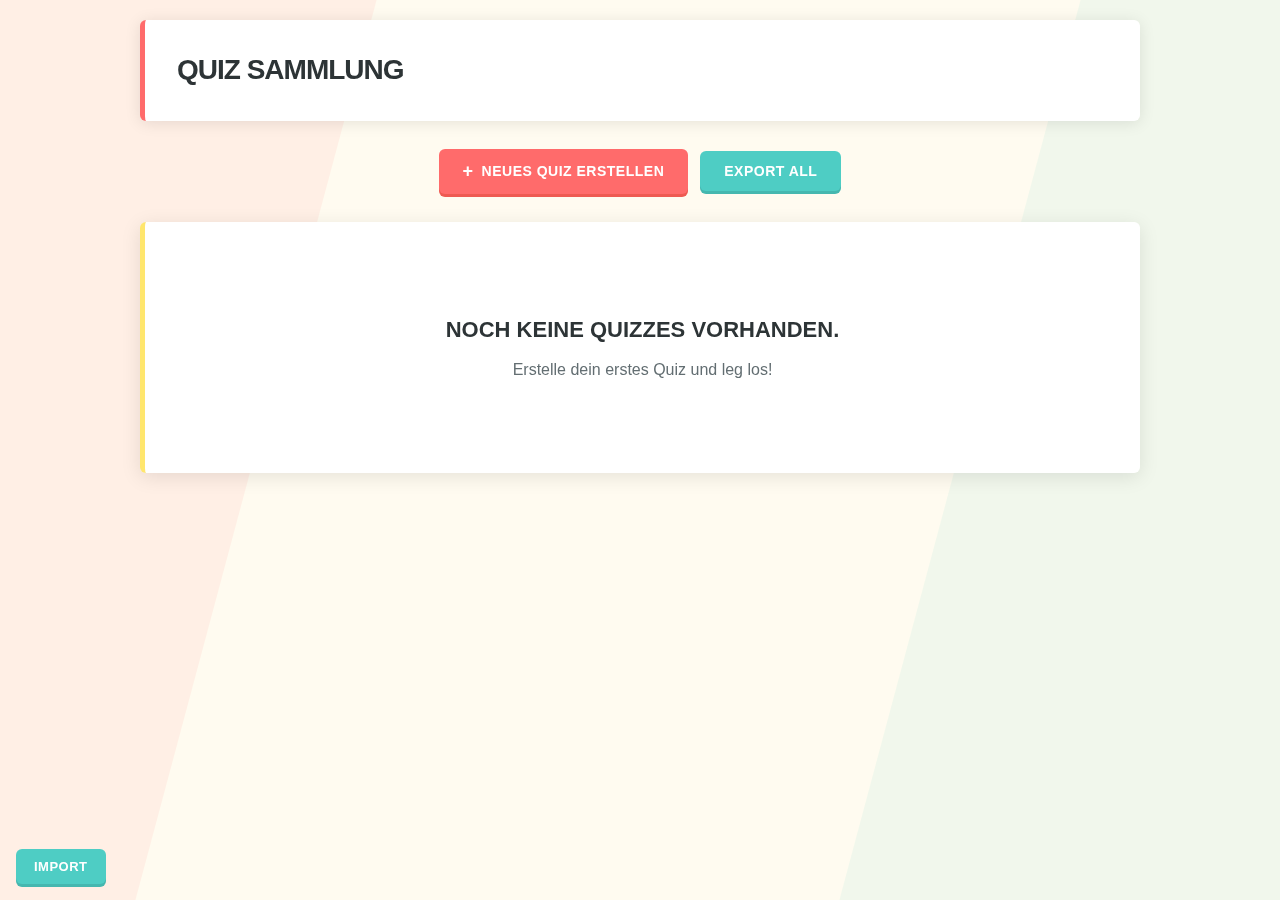
<file: index.html>
<!DOCTYPE html>
<html lang="de">

<head>
    <meta charset="UTF-8">
    <meta name="viewport" content="width=device-width, initial-scale=1.0">
    <title>Quiz App - Übersicht</title>
    <link rel="stylesheet" href="css/styles.css">
</head>

<body>
    <div class="container">
        <header>
            <h1>Quiz Sammlung</h1>
        </header>

        <main>
            <div class="actions">
                <button id="createNewQuiz" class="btn btn-primary">
                    <span class="btn-icon">+</span>
                    Neues Quiz erstellen
                </button>
                <button id="exportAllBtn" class="btn btn-secondary" title="Alle Quizzes exportieren">
                    Export All
                </button>
            </div>

            <div id="quizList" class="quiz-list">
                <!-- Quizzes werden hier dynamisch eingefügt -->
            </div>

            <div id="emptyState" class="empty-state" style="display: none;">
                <p>Noch keine Quizzes vorhanden.</p>
                <p>Erstelle dein erstes Quiz und leg los!</p>
            </div>
        </main>
    </div>

    <!-- Import panel (collapsible) -->
    <div id="importPanel" class="import-panel" aria-hidden="true">
        <button id="importPanelToggle" class="import-toggle" aria-expanded="false">Import</button>
        <div class="import-body">
            <label for="importTextarea">Export-String einfügen</label>
            <textarea id="importTextarea" rows="6" placeholder="Füge hier den Export-String ein..."></textarea>
            <div class="import-row">
                <button id="importConfirmBtn" class="btn btn-primary btn-small">Quiz hinzufügen</button>
            </div>
            <small>Unterstützt Base64(JSON) oder reines JSON (Array oder einzelnes Quiz).</small>
        </div>
    </div>

    <script src="js/storage.js"></script>
    <script src="js/index.js"></script>
</body>

</html>
</file>
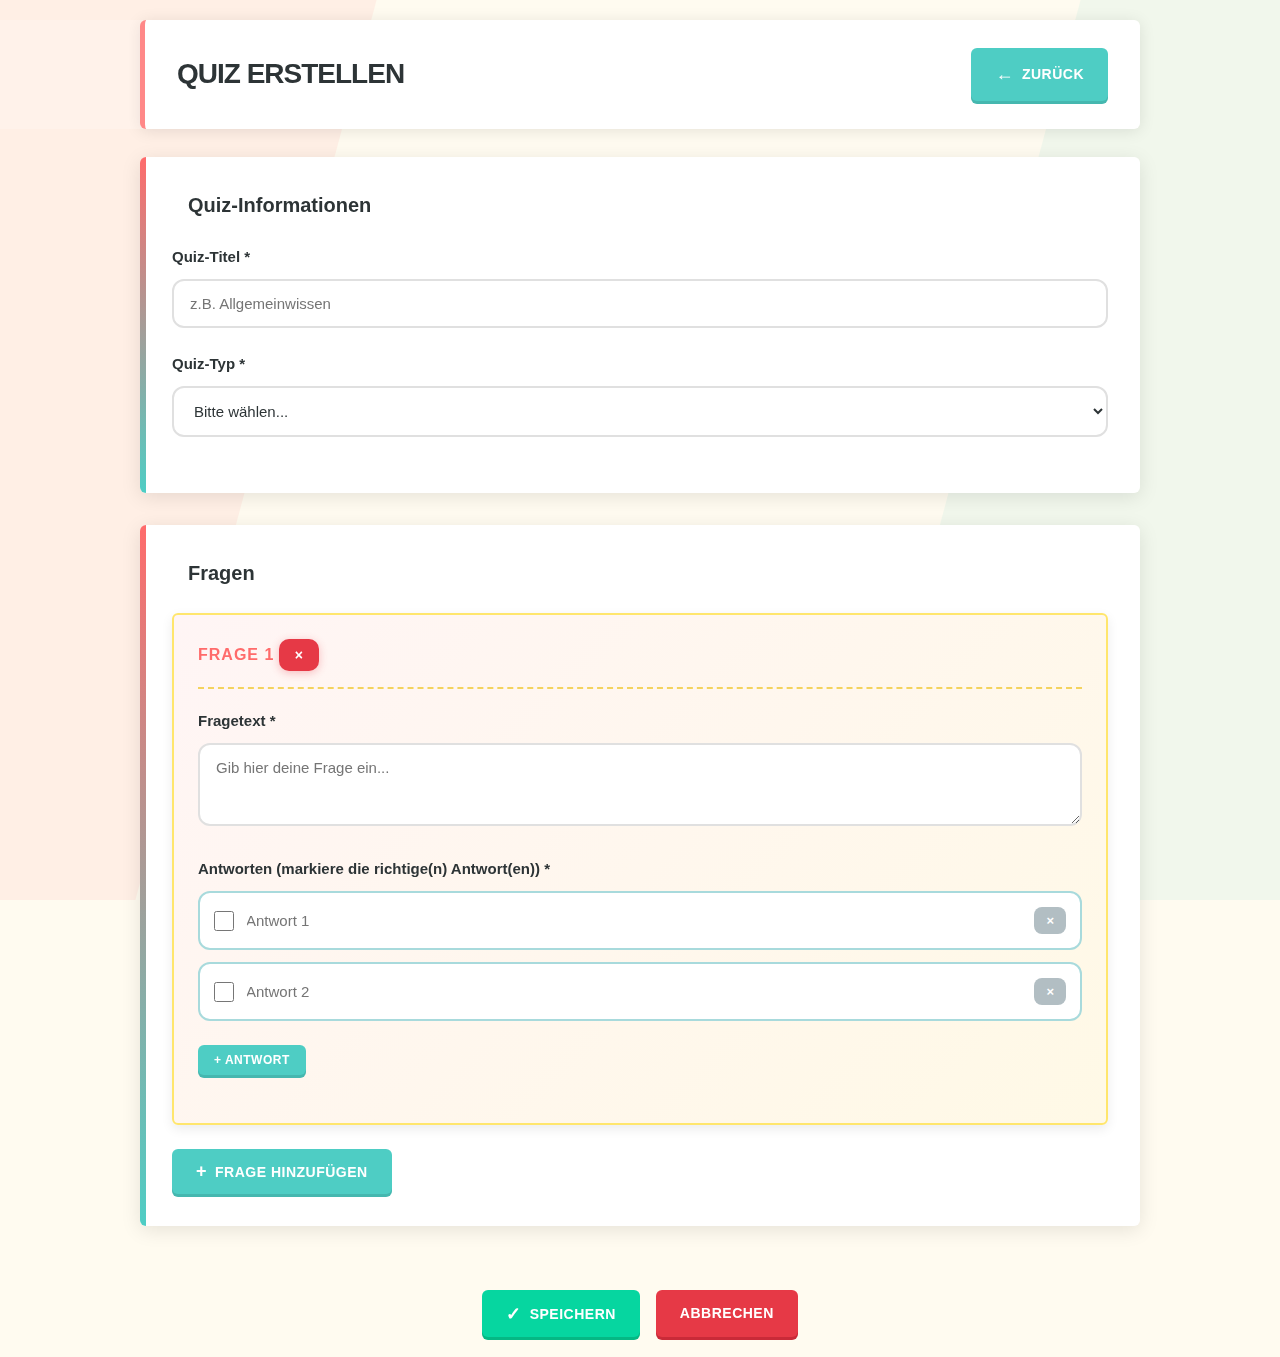
<file: pages/create.html>
<!DOCTYPE html>
<html lang="de">
<head>    <meta charset="UTF-8">
    <meta name="viewport" content="width=device-width, initial-scale=1.0">
    <title>Quiz erstellen/bearbeiten</title>
    <link rel="stylesheet" href="../css/styles.css">
</head>
<body>    <div class="container">
        <header>
            <h1 id="pageTitle">Quiz erstellen</h1>
            <a href="../index.html" class="btn btn-secondary">
                <span class="btn-icon">←</span>
                Zurück
            </a>
        </header>

        <main>
            <form id="quizForm">
                <!-- Quiz-Grunddaten -->
                <div class="form-section">
                    <h2>Quiz-Informationen</h2>
                    
                    <div class="form-group">
                        <label for="quizTitle">Quiz-Titel *</label>
                        <input type="text" id="quizTitle" required placeholder="z.B. Allgemeinwissen">
                    </div>

                    <div class="form-group">
                        <label for="quizType">Quiz-Typ *</label>
                        <select id="quizType" required>
                            <option value="">Bitte wählen...</option>
                            <option value="single-choice">Single-Choice (eine richtige Antwort)</option>
                            <option value="single-choice-time">Single-Choice (Zeit-Challenge)</option>
                            <option value="multiple-choice">Multiple-Choice (mehrere richtige Antworten)</option>
                            <option value="true-false">Wahr / Falsch</option>
                            <option value="true-false-time">Wahr / Falsch (Zeit-Challenge)</option>
                        </select>
                    </div>

                    <div id="timeChallengeOptions" class="time-challenge-options" style="display: none;">
                        <div class="form-group">
                            <label for="initialTime">Startzeit (Sekunden) *</label>
                            <input type="number" id="initialTime" min="1" max="600" value="60" placeholder="z.B. 60">
                        </div>

                        <div class="form-group">
                            <label for="timeBonus">Zeit-Bonus pro richtiger Antwort (Sekunden) *</label>
                            <input type="number" id="timeBonus" min="1" max="60" value="5" placeholder="z.B. 5">
                        </div>

                        <div class="form-group">
                            <label for="timePenalty">Zeit-Strafe bei falscher Antwort (Sekunden) *</label>
                            <input type="number" id="timePenalty" min="0" max="60" value="3" placeholder="z.B. 3">
                        </div>
                    </div>
                </div>

                <!-- Fragen -->
                <div class="form-section">
                    <h2>Fragen</h2>
                    <div id="questionsContainer">
                        <!-- Fragen werden hier dynamisch eingefügt -->                </div>
                    <button type="button" id="addQuestionBtn" class="btn btn-secondary">
                        <span class="btn-icon">+</span>
                        Frage hinzufügen
                    </button>
                </div>                <!-- Aktionen -->
                <div class="form-actions">
                    <button type="submit" class="btn btn-success">
                        <span class="btn-icon">✓</span>
                        Speichern
                    </button>
                    <a href="../index.html" class="btn btn-danger">Abbrechen</a>
                </div>
            </form>
        </main>
    </div>

    <script src="../js/storage.js"></script>
    <script src="../js/create.js"></script>
</body>
</html>
</file>
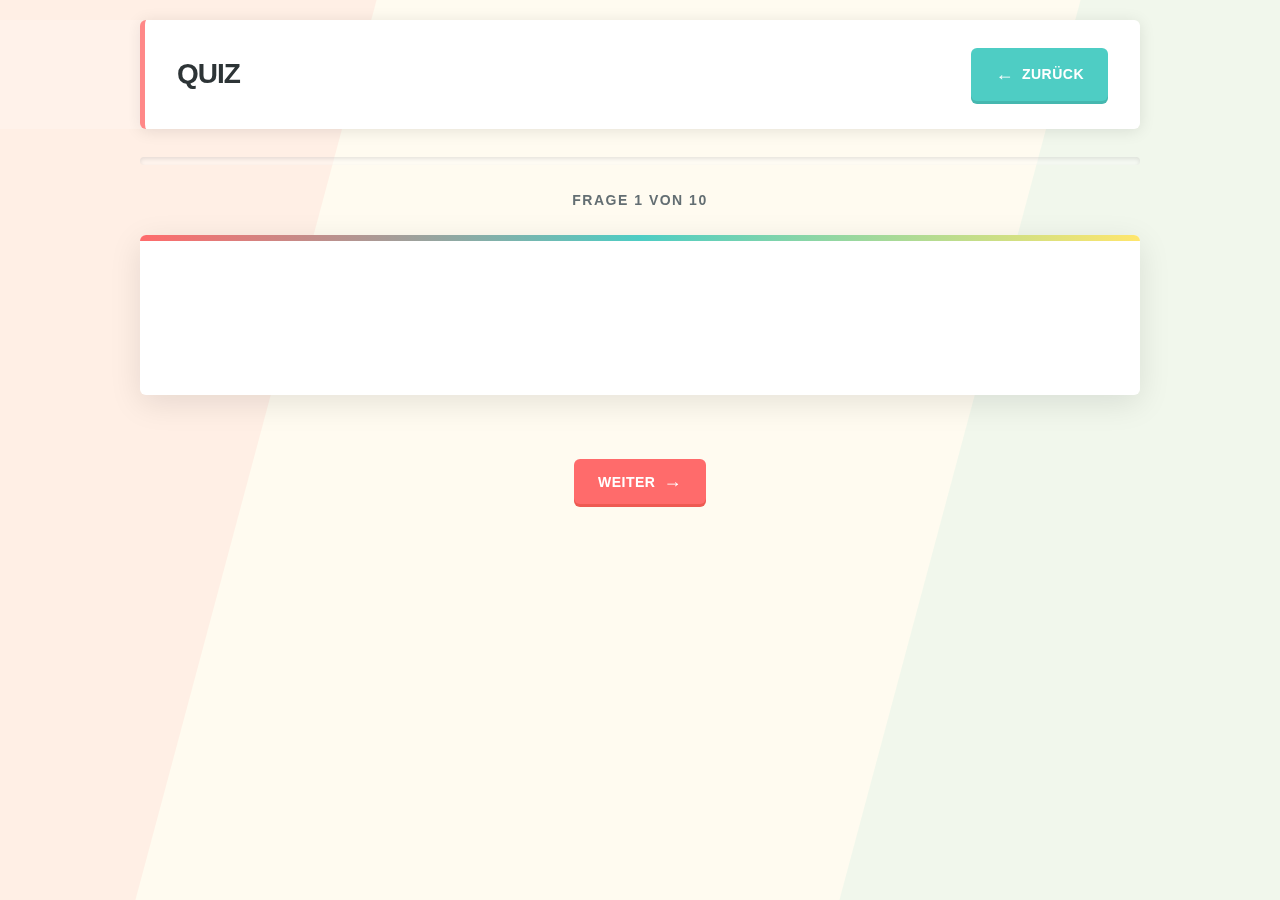
<file: pages/play.html>
<!DOCTYPE html>
<html lang="de">
<head>    <meta charset="UTF-8">
    <meta name="viewport" content="width=device-width, initial-scale=1.0">
    <title>Quiz spielen</title>
    <link rel="stylesheet" href="../css/styles.css">
</head>
<body>    <div class="container">
        <header>
            <h1 id="quizTitle">Quiz</h1>
            <a href="../index.html" class="btn btn-secondary">
                <span class="btn-icon">←</span>
                Zurück
            </a>
        </header>

        <main>
            <!-- Quiz-Spiel -->
            <div id="quizGame" class="quiz-game">
                <!-- Timer (nur bei Zeit-Challenge sichtbar) -->
                <div id="timerDisplay" class="timer-display" style="display: none;">
                    <div class="timer-icon">⏱️</div>
                    <div class="timer-text">
                        <span id="timeRemaining">60</span>
                        <span class="timer-label">Sekunden</span>
                    </div>
                </div>

                <div class="progress-bar">
                    <div id="progressFill" class="progress-fill"></div>
                </div>
                
                <div class="question-info">
                    <span id="questionCounter">Frage 1 von 10</span>
                </div>

                <div id="questionContainer" class="question-container">
                    <!-- Frage wird hier angezeigt -->
                </div>

                <div id="answersContainer" class="answers-container">
                    <!-- Antworten werden hier angezeigt -->
                </div>                <div class="navigation-buttons">
                    <button id="nextBtn" class="btn btn-primary">
                        Weiter
                        <span class="btn-icon">→</span>
                    </button>
                </div>
            </div>

            <!-- Ergebnis -->
            <div id="resultScreen" class="result-screen" style="display: none;">
                <h2>Quiz abgeschlossen</h2>
                <div class="result-content">
                    <div class="result-score">
                        <span id="scoreDisplay" class="score-big">0/0</span>
                        <p>richtige Antworten</p>
                    </div>
                    <div class="result-percentage">
                        <span id="percentageDisplay">0%</span>
                    </div>                    <div id="resultMessage" class="result-message"></div>                </div>
                <div class="result-actions">
                    <button id="restartBtn" class="btn btn-primary">
                        <span class="btn-icon">↻</span>
                        Wiederholen
                    </button>
                    <a href="../index.html" class="btn btn-secondary">Zur Übersicht</a>
                </div>
            </div>
        </main>
    </div>

    <script src="../js/storage.js"></script>
    <script src="../js/play.js"></script>
</body>
</html>
</file>
<file: css/styles.css>
/* ===== Reset & Base ===== */
* {
    margin: 0;
    padding: 0;
    box-sizing: border-box;
}

:root {
    --primary: #FF6B6B;
    --primary-dark: #EE5A52;
    --primary-light: #FF8787;
    --secondary: #4ECDC4;
    --secondary-dark: #45B7AF;
    --accent: #FFE66D;
    --accent-dark: #F4D35E;
    --purple: #A8DADC;
    --danger: #E63946;
    --success: #06D6A0;
    --text-dark: #2D3436;
    --text-medium: #636E72;
    --text-light: #B2BEC3;
    --bg-gradient-start: #F8B195;
    --bg-gradient-end: #F67280;
    --card-bg: #FFFFFF;
    --card-shadow: rgba(0, 0, 0, 0.1);
    --radius: 6px;
    --transition: all 0.2s ease;
}

body {
    font-family: 'Segoe UI', -apple-system, BlinkMacSystemFont, Roboto, sans-serif;
    background: #FFFBF0;
    color: var(--text-dark);
    line-height: 1.6;
    min-height: 100vh;
    padding: 20px;
    position: relative;
}

body::before {
    content: '';
    position: fixed;
    top: 0;
    left: -10%;
    width: 30%;
    height: 100%;
    background: rgba(255,107,107,0.08);
    transform: skewX(-15deg);
    pointer-events: none;
    z-index: -1;
}

body::after {
    content: '';
    position: fixed;
    top: 0;
    right: -10%;
    width: 35%;
    height: 100%;
    background: rgba(78,205,196,0.08);
    transform: skewX(-15deg);
    pointer-events: none;
    z-index: -1;
}

.container {
    max-width: 1000px;
    margin: 0 auto;
    background: transparent;
}

/* ===== Header ===== */
header {
    background: var(--card-bg);
    border-radius: var(--radius);
    padding: 28px 32px;
    margin-bottom: 28px;
    box-shadow: 0 2px 16px var(--card-shadow);
    position: relative;
    border-left: 5px solid var(--primary);
    display: flex;
    justify-content: space-between;
    align-items: center;
}

header h1 {
    font-size: 28px;
    font-weight: 800;
    color: var(--text-dark);
    margin: 0;
    letter-spacing: -1px;
    text-transform: uppercase;
}

header .btn {
    position: static;
}

/* ===== Main Content ===== */
main {
    padding: 0;
}

/* ===== Buttons ===== */
.btn {
    display: inline-flex;
    align-items: center;
    justify-content: center;
    gap: 8px;
    padding: 12px 24px;
    border: none;
    border-radius: var(--radius);
    font-size: 14px;
    font-weight: 700;
    cursor: pointer;
    text-decoration: none;
    transition: var(--transition);
    font-family: inherit;
    white-space: nowrap;
    text-transform: uppercase;
    letter-spacing: 0.5px;
    position: relative;
    overflow: hidden;
}

.btn::before {
    content: '';
    position: absolute;
    top: 0;
    left: -100%;
    width: 100%;
    height: 100%;
    background: rgba(255, 255, 255, 0.2);
    transition: left 0.3s ease;
}

.btn:hover::before {
    left: 100%;
}

.btn:active {
    transform: scale(0.97);
}

.btn-icon {
    font-size: 18px;
    font-weight: bold;
}

.btn-primary {
    background: var(--primary);
    color: white;
    box-shadow: 0 3px 0 var(--primary-dark);
}

.btn-primary:hover {
    background: var(--primary-light);
    transform: translateY(-2px);
    box-shadow: 0 5px 0 var(--primary-dark);
}

.btn-primary:active {
    transform: translateY(1px);
    box-shadow: 0 2px 0 var(--primary-dark);
}

.btn-secondary {
    background: var(--secondary);
    color: white;
    box-shadow: 0 3px 0 var(--secondary-dark);
}

.btn-secondary:hover {
    background: var(--secondary-dark);
    transform: translateY(-2px);
    box-shadow: 0 5px 0 #3A9991;
}

.btn-secondary:active {
    transform: translateY(1px);
    box-shadow: 0 2px 0 var(--secondary-dark);
}

.btn-danger {
    background: var(--danger);
    color: white;
    box-shadow: 0 3px 0 #C92A38;
}

.btn-danger:hover {
    background: #FF4757;
    transform: translateY(-2px);
    box-shadow: 0 5px 0 #C92A38;
}

.btn-danger:active {
    transform: translateY(1px);
    box-shadow: 0 2px 0 #C92A38;
}

.btn-success {
    background: var(--success);
    color: white;
    box-shadow: 0 3px 0 #05B884;
}

.btn-success:hover {
    background: #07F5B0;
    transform: translateY(-2px);
    box-shadow: 0 5px 0 #05B884;
}

.btn-success:active {
    transform: translateY(1px);
    box-shadow: 0 2px 0 #05B884;
}

.btn-small {
    padding: 8px 16px;
    font-size: 12px;
}

/* ===== Quiz Liste (index.html) ===== */
.actions {
    margin-bottom: 28px;
    text-align: center;
    display: flex;
    justify-content: center;
    gap: 12px;
    flex-wrap: wrap;
    align-items: center;
}

.sort-controls {
    display: flex;
    align-items: center;
    gap: 10px;
    margin-left: auto;
    background: var(--card-bg);
    padding: 8px 16px;
    border-radius: var(--radius);
    box-shadow: 0 2px 8px var(--card-shadow);
}

.sort-controls label {
    font-size: 12px;
    color: var(--text-medium);
    font-weight: 700;
    text-transform: uppercase;
    letter-spacing: 0.5px;
}

.sort-select {
    padding: 8px 12px;
    border: 2px solid var(--text-light);
    border-radius: var(--radius);
    font-size: 14px;
    font-weight: 600;
    background: white;
    color: var(--text-dark);
    cursor: pointer;
    transition: var(--transition);
    outline: none;
}

.sort-select:hover {
    border-color: var(--primary);
    transform: translateY(-1px);
}

.sort-select:focus {
    border-color: var(--primary);
    box-shadow: 0 0 0 3px rgba(255, 107, 107, 0.1);
}

.quiz-list {
    display: grid;
    gap: 18px;
}

.quiz-card {
    background: var(--card-bg);
    border-radius: var(--radius);
    padding: 24px;
    transition: var(--transition);
    position: relative;
    box-shadow: 0 2px 12px var(--card-shadow);
    border-left: 5px solid var(--secondary);
}

.quiz-card:hover {
    transform: translateX(8px);
    box-shadow: 0 4px 20px rgba(0, 0, 0, 0.15);
    border-left-color: var(--primary);
}

/* Quiz-Typ spezifische Styles */
.quiz-card-single-choice {
    border-left-color: #4ECDC4; /* Türkis */
    background: linear-gradient(135deg, #ffffff 0%, #F0F8F8 100%);
}

.quiz-card-single-choice:hover {
    border-left-color: #45B7AF;
}

.quiz-card-multiple-choice {
    border-left-color: #A8DADC; /* Hellblau */
    background: linear-gradient(135deg, #ffffff 0%, #F5F9FA 100%);
}

.quiz-card-multiple-choice:hover {
    border-left-color: #8BC9CC;
}

.quiz-card-true-false {
    border-left-color: #FFE66D; /* Gelb */
    background: linear-gradient(135deg, #ffffff 0%, #FFFBF0 100%);
}

.quiz-card-true-false:hover {
    border-left-color: #F4D35E;
}

/* Zeit-Challenge Overlay */
.quiz-card-time-challenge::before {
    content: '';
    position: absolute;
    top: 0;
    right: 0;
    width: 60px;
    height: 60px;
    background: linear-gradient(135deg, transparent 50%, rgba(255, 107, 107, 0.1) 50%);
    border-radius: 0 var(--radius) 0 0;
}

.quiz-card-header {
    margin-bottom: 16px;
    display: flex;
    justify-content: space-between;
    align-items: flex-start;
    gap: 12px;
}

.quiz-card-header > div {
    flex: 1;
}

.quiz-edit-btn.btn-icon-only {
    flex-shrink: 0;
    margin-top: -4px;
    min-width: 30px;
    width: 30px;
    height: 30px;
    font-size: 0.95rem;
}

.icon-edit {
    font-size: 1rem;
    line-height: 1;
}

.quiz-card-title {
    font-size: 22px;
    font-weight: 800;
    color: var(--text-dark);
    margin-bottom: 0;
    letter-spacing: -0.5px;
    text-transform: uppercase;
}

.quiz-card > .btn {
    margin-bottom: 16px;
}

.quiz-card-meta {
    display: flex;
    flex-wrap: wrap;
    gap: 8px;
    align-items: center;
    margin-bottom: 16px;
}

.quiz-card-type {
    display: inline-block;
    padding: 4px 12px;
    background: var(--accent);
    border-radius: var(--radius);
    font-size: 11px;
    color: var(--text-dark);
    font-weight: 700;
    text-transform: uppercase;
    letter-spacing: 0.5px;
}

/* Quiz-Typ spezifische Badge-Farben */
.quiz-card-single-choice .quiz-card-type {
    background: #4ECDC4;
    color: white;
}

.quiz-card-multiple-choice .quiz-card-type {
    background: #A8DADC;
    color: var(--text-dark);
}

.quiz-card-true-false .quiz-card-type {
    background: #FFE66D;
    color: var(--text-dark);
}

.quiz-card-questions {
    font-size: 12px;
    color: var(--text-medium);
    font-weight: 600;
}

.time-challenge-badge {
    display: inline-flex;
    align-items: center;
    gap: 4px;
    padding: 4px 10px;
    background: linear-gradient(135deg, #FF6B6B, #FF8787);
    color: white;
    border-radius: var(--radius);
    font-size: 11px;
    font-weight: 700;
    text-transform: uppercase;
    letter-spacing: 0.5px;
    box-shadow: 0 2px 8px rgba(255, 107, 107, 0.3);
}

.quiz-card-actions {
    display: flex;
    gap: 10px;
    flex-wrap: wrap;
    justify-content: space-between;
    align-items: center;
}

.quiz-card-actions-left {
    display: flex;
    gap: 10px;
    flex-wrap: wrap;
}

.quiz-card-actions-right {
    display: flex;
    gap: 6px;
    margin-left: auto;
}

.btn-subtle {
    opacity: 0.7;
    box-shadow: 0 2px 0 rgba(0, 0, 0, 0.15);
    min-width: 32px;
    width: 32px;
    height: 32px;
    font-size: 1rem;
}

.btn-subtle:hover {
    opacity: 1;
    transform: translateY(-1px);
}

.btn-subtle:active {
    transform: translateY(0);
}

.btn-subtle .icon-export,
.btn-subtle .icon-delete {
    font-size: 1.1rem;
}

.btn-icon-only {
    min-width: 36px;
    width: 36px;
    height: 36px;
    padding: 0;
    display: flex;
    align-items: center;
    justify-content: center;
    font-size: 1.2rem;
    box-shadow: none;
    border: 2px solid transparent;
}

.btn-icon-only:hover {
    border-color: rgba(0, 0, 0, 0.1);
}

.quiz-edit-btn.btn-icon-only {
    flex-shrink: 0;
    margin-top: -4px;
    min-width: 30px;
    width: 30px;
    height: 30px;
    font-size: 0.95rem;
}

.empty-state {
    text-align: center;
    padding: 80px 20px;
    background: var(--card-bg);
    border-radius: var(--radius);
    box-shadow: 0 4px 20px var(--card-shadow);
    border-left: 5px solid var(--accent);
}

.empty-state p {
    font-size: 16px;
    color: var(--text-medium);
    margin: 10px 0;
}

.empty-state p:first-child {
    font-size: 22px;
    font-weight: 800;
    color: var(--text-dark);
    text-transform: uppercase;
}

/* ===== Formular (create.html) ===== */
.form-section {
    margin-bottom: 32px;
    background: var(--card-bg);
    border-radius: var(--radius);
    padding: 32px;
    box-shadow: 0 4px 20px var(--card-shadow);
    position: relative;
}

.form-section::before {
    content: '';
    position: absolute;
    top: 0;
    left: 0;
    width: 6px;
    height: 100%;
    background: linear-gradient(180deg, var(--primary), var(--secondary));
    border-radius: var(--radius) 0 0 var(--radius);
}

.form-section h2 {
    color: var(--text-dark);
    font-size: 20px;
    font-weight: 700;
    margin-bottom: 24px;
    margin-left: 16px;
}

.form-group {
    margin-bottom: 24px;
}

.form-group label {
    display: block;
    margin-bottom: 10px;
    font-weight: 600;
    color: var(--text-dark);
    font-size: 15px;
}

.form-group input,
.form-group select,
.form-group textarea {
    width: 100%;
    padding: 14px 16px;
    border: 2px solid #E0E0E0;
    border-radius: 12px;
    font-size: 15px;
    font-family: inherit;
    transition: var(--transition);
    background: white;
    color: var(--text-dark);
}

.form-group input:focus,
.form-group select:focus,
.form-group textarea:focus {
    outline: none;
    border-color: var(--primary);
    box-shadow: 0 0 0 4px rgba(255, 107, 107, 0.1);
}

.help-text {
    display: block;
    margin-top: 8px;
    font-size: 13px;
    color: var(--text-medium);
    font-weight: normal;
}

.checkbox-group {
    display: flex;
    align-items: flex-start;
    gap: 12px;
    padding: 16px;
    background: #F8F9FA;
    border-radius: var(--radius);
    border: 2px solid #E0E0E0;
    transition: var(--transition);
}

.checkbox-group:hover {
    border-color: var(--secondary);
    background: #F0F8F8;
}

.checkbox-group input[type="checkbox"] {
    width: 24px;
    height: 24px;
    margin-top: 2px;
    cursor: pointer;
    accent-color: var(--secondary);
}

.checkbox-group label {
    flex: 1;
    margin: 0;
    cursor: pointer;
}

.time-challenge-options {
    margin-left: 20px;
    padding: 20px;
    background: #FFF9E6;
    border-left: 4px solid var(--accent);
    border-radius: var(--radius);
}

/* ===== Fragen-Container ===== */
#questionsContainer {
    margin-bottom: 24px;
}

.question-item {
    background: linear-gradient(135deg, #FFF5F5, #FFF9E6);
    border: 2px solid var(--accent);
    border-radius: var(--radius);
    padding: 24px;
    margin-bottom: 20px;
    box-shadow: 0 4px 12px rgba(0, 0, 0, 0.08);
}

/* Import panel (collapsible) */
.import-panel {
    position: fixed;
    left: 16px;
    bottom: 16px;
    z-index: 1200;
    font-size: 13px;
}

.import-panel .import-toggle {
    background: var(--secondary);
    color: white;
    border: none;
    padding: 10px 18px;
    border-radius: var(--radius);
    box-shadow: 0 3px 0 var(--secondary-dark);
    cursor: pointer;
    font-weight: 700;
    text-transform: uppercase;
    letter-spacing: 0.5px;
    transition: var(--transition);
    font-size: 13px;
}

.import-panel .import-toggle:hover {
    background: var(--secondary-dark);
    transform: translateY(-2px);
    box-shadow: 0 5px 0 #3A9991;
}

.import-panel .import-toggle:active {
    transform: translateY(1px);
    box-shadow: 0 2px 0 var(--secondary-dark);
}

.import-panel .import-body {
    display: none;
    margin-top: 10px;
    width: 280px;
    background: var(--card-bg);
    padding: 16px;
    border-radius: var(--radius);
    box-shadow: 0 6px 24px rgba(0,0,0,0.12);
    border-left: 5px solid var(--secondary);
}

.import-panel.open .import-body {
    display: block;
}

.import-panel .import-body label {
    display: block;
    font-weight: 700;
    margin-bottom: 8px;
    color: var(--text-dark);
    font-size: 13px;
}

.import-panel textarea {
    width: 100%;
    box-sizing: border-box;
    margin-bottom: 10px;
    padding: 10px;
    border: 2px solid #E0E0E0;
    border-radius: var(--radius);
    font-family: 'Consolas', 'Monaco', monospace;
    font-size: 11px;
    resize: vertical;
    transition: var(--transition);
}

.import-panel textarea:focus {
    outline: none;
    border-color: var(--secondary);
    box-shadow: 0 0 0 3px rgba(78, 205, 196, 0.1);
}

.import-panel .import-row {
    display: flex;
    align-items: center;
    justify-content: center;
    gap: 8px;
    margin-bottom: 8px;
}

.import-panel .import-row .btn {
    width: 100%;
}

.import-panel small {
    display: block;
    color: var(--text-medium);
    font-size: 11px;
    line-height: 1.4;
}

/* ===== Fragen-Container ===== */
#questionsContainer {
    margin-bottom: 24px;
}

.question-item {
    background: linear-gradient(135deg, #FFF5F5, #FFF9E6);
    border: 2px solid var(--accent);
    border-radius: var(--radius);
    padding: 24px;
    margin-bottom: 20px;
    box-shadow: 0 4px 12px rgba(0, 0, 0, 0.08);
}

.question-header {
    margin-bottom: 20px;
    padding-bottom: 16px;
    border-bottom: 2px dashed var(--accent-dark);
}

.question-title-row {
    display: flex;
    justify-content: space-between;
    align-items: center;
    margin-bottom: 16px;
}

.question-number {
    font-weight: 700;
    color: var(--primary);
    font-size: 16px;
    text-transform: uppercase;
    letter-spacing: 1px;
}

.question-type-select {
    width: 100%;
    padding: 10px 14px;
    border: 2px solid var(--purple);
    border-radius: var(--radius);
    font-size: 14px;
    font-weight: 500;
    background: white;
    cursor: pointer;
    transition: var(--transition);
    outline: none;
}

.question-type-select:hover {
    border-color: var(--secondary);
}

.question-type-select:focus {
    border-color: var(--primary);
    box-shadow: 0 0 0 3px rgba(255, 107, 107, 0.1);
}

.remove-question {
    background: var(--danger);
    color: white;
    border: none;
    padding: 8px 16px;
    border-radius: 10px;
    cursor: pointer;
    font-size: 14px;
    font-weight: 600;
    transition: var(--transition);
    box-shadow: 0 2px 8px rgba(230, 57, 70, 0.3);
}

.remove-question:hover {
    background: #C92A38;
    transform: translateY(-2px);
    box-shadow: 0 4px 12px rgba(230, 57, 70, 0.4);
}

.answer-item {
    display: flex;
    align-items: center;
    gap: 12px;
    margin-bottom: 12px;
    padding: 14px;
    background: white;
    border: 2px solid var(--purple);
    border-radius: 12px;
    transition: var(--transition);
}

.answer-item:hover {
    border-color: var(--secondary);
    box-shadow: 0 2px 8px rgba(78, 205, 196, 0.2);
}

.answer-item input[type="checkbox"],
.answer-item input[type="radio"] {
    width: 20px;
    height: 20px;
    cursor: pointer;
    accent-color: var(--secondary);
}

.answer-item input[type="text"] {
    flex: 1;
    border: none;
    padding: 0;
    background: transparent;
}

.answer-item input[type="text"]:focus {
    box-shadow: none;
}

.remove-answer {
    background: var(--text-light);
    color: white;
    border: none;
    padding: 6px 12px;
    border-radius: 8px;
    cursor: pointer;
    font-size: 13px;
    font-weight: 600;
    transition: var(--transition);
}

.remove-answer:hover {
    background: var(--danger);
    transform: scale(1.1);
}

.add-answer-btn {
    margin-top: 12px;
}

/* ===== Form Actions ===== */
.form-actions {
    display: flex;
    gap: 16px;
    justify-content: center;
    padding-top: 32px;
}

/* ===== Quiz Spielen (play.html) ===== */
.timer-display {
    background: linear-gradient(135deg, var(--primary), var(--primary-dark));
    color: white;
    padding: 20px 32px;
    border-radius: var(--radius);
    display: flex;
    align-items: center;
    justify-content: center;
    gap: 16px;
    margin-bottom: 24px;
    box-shadow: 0 8px 32px rgba(255, 107, 107, 0.3);
    transition: var(--transition);
    position: relative;
    overflow: visible;
}

.timer-icon {
    font-size: 32px;
    animation: pulse 2s ease-in-out infinite;
}

@keyframes pulse {
    0%, 100% {
        transform: scale(1);
    }
    50% {
        transform: scale(1.1);
    }
}

.timer-text {
    display: flex;
    flex-direction: column;
    align-items: center;
}

.timer-text #timeRemaining {
    font-size: 48px;
    font-weight: 800;
    line-height: 1;
    text-shadow: 0 2px 4px rgba(0, 0, 0, 0.2);
}

.timer-label {
    font-size: 13px;
    text-transform: uppercase;
    letter-spacing: 1px;
    opacity: 0.9;
    font-weight: 600;
}

.timer-warning {
    background: linear-gradient(135deg, #FFA500, #FF8C00) !important;
    animation: shake 0.5s ease-in-out;
}

.timer-critical {
    background: linear-gradient(135deg, var(--danger), #C92A38) !important;
    animation: shake 0.6s ease-in-out infinite;
}

@keyframes shake {
    0%, 100% {
        transform: translateX(0);
    }
    10% {
        transform: translateX(-7px);
    }
    30% {
        transform: translateX(7px);
    }
    50% {
        transform: translateX(-7px);
    }
    70% {
        transform: translateX(7px);
    }
    90% {
        transform: translateX(-3px);
    }
}

.time-bonus-animation {
    position: absolute;
    top: -20px;
    right: 20px;
    font-size: 24px;
    font-weight: 800;
    color: var(--accent);
    text-shadow: 0 2px 4px rgba(0, 0, 0, 0.3);
    animation: bonusFly 1s ease-out forwards;
}

@keyframes bonusFly {
    0% {
        transform: translateY(0) scale(1);
        opacity: 1;
    }
    100% {
        transform: translateY(-40px) scale(1.5);
        opacity: 0;
    }
}

.time-penalty-animation {
    position: absolute;
    top: -20px;
    left: 20px;
    font-size: 24px;
    font-weight: 800;
    color: var(--danger);
    text-shadow: 0 2px 4px rgba(0, 0, 0, 0.3);
    animation: penaltyFly 1s ease-out forwards;
}

@keyframes penaltyFly {
    0% {
        transform: translateY(0) scale(1);
        opacity: 1;
    }
    100% {
        transform: translateY(-40px) scale(1.5);
        opacity: 0;
    }
}

.progress-bar {
    width: 100%;
    height: 8px;
    background: rgba(255, 255, 255, 0.3);
    border-radius: 10px;
    overflow: hidden;
    margin-bottom: 24px;
    box-shadow: inset 0 2px 4px rgba(0, 0, 0, 0.1);
}

.progress-fill {
    height: 100%;
    background: linear-gradient(90deg, var(--primary), var(--secondary), var(--accent));
    transition: width 0.4s cubic-bezier(0.4, 0, 0.2, 1);
    width: 0%;
    box-shadow: 0 0 10px rgba(255, 107, 107, 0.5);
}

.question-info {
    text-align: center;
    margin-bottom: 24px;
    font-weight: 600;
    color: var(--text-medium);
    font-size: 14px;
    text-transform: uppercase;
    letter-spacing: 1.5px;
}

.question-container {
    background: var(--card-bg);
    padding: 48px 40px;
    border-radius: var(--radius);
    margin-bottom: 32px;
    min-height: 160px;
    display: flex;
    align-items: center;
    justify-content: center;
    box-shadow: 0 8px 32px var(--card-shadow);
    position: relative;
    overflow: hidden;
}

.question-container::before {
    content: '';
    position: absolute;
    top: 0;
    left: 0;
    right: 0;
    height: 6px;
    background: linear-gradient(90deg, var(--primary), var(--secondary), var(--accent));
}

.question-text {
    font-size: 26px;
    color: var(--text-dark);
    text-align: center;
    font-weight: 600;
    line-height: 1.6;
    letter-spacing: -0.5px;
}

.answers-container {
    display: grid;
    gap: 16px;
    margin-bottom: 32px;
}

/* True/False Container */
.truefalse-container {
    display: flex;
    gap: 2rem;
    justify-content: center;
    align-items: center;
    margin: 2rem 0;
    width: 100%;
}

.truefalse-box {
    flex: 1;
    height: 180px;
    border: 3px solid var(--border-color);
    border-radius: 15px;
    display: flex;
    flex-direction: column;
    align-items: center;
    justify-content: center;
    cursor: pointer;
    transition: all 0.3s ease;
    background: white;
    box-shadow: 0 2px 8px rgba(0, 0, 0, 0.1);
}

.truefalse-box:hover {
    transform: translateY(-5px);
    box-shadow: 0 5px 15px rgba(0, 0, 0, 0.15);
    background: #4A90E2;
    border-color: #357ABD;
    color: white;
}

.truefalse-box.selected {
    background: #4A90E2;
    border-color: #357ABD;
    color: white;
    transform: scale(1.05);
}

.truefalse-box.correct-feedback {
    background: #22c55e !important;
    border-color: #22c55e !important;
    color: white !important;
    transform: scale(1.05) !important;
}

.truefalse-box.wrong-feedback {
    background: var(--danger) !important;
    border-color: var(--danger) !important;
    color: white !important;
    transform: scale(1.05) !important;
}

.truefalse-label {
    font-size: 2.5rem;
    font-weight: 600;
    text-transform: uppercase;
    letter-spacing: 2px;
}

/* Responsive True/False */
@media (max-width: 600px) {
    .truefalse-container {
        gap: 1rem;
        flex-direction: column;
    }
    
    .truefalse-box {
        width: 100%;
        max-width: 400px;
        height: 140px;
    }
    
    .truefalse-label {
        font-size: 1.8rem;
    }
}

.answer-option {
    background: var(--card-bg);
    border: 3px solid var(--purple);
    border-radius: var(--radius);
    padding: 20px 24px;
    cursor: pointer;
    transition: var(--transition);
    display: flex;
    align-items: center;
    gap: 16px;
    box-shadow: 0 4px 12px rgba(0, 0, 0, 0.08);
}

.answer-option:hover {
    border-color: var(--secondary);
    transform: translateX(8px);
    box-shadow: 0 6px 20px rgba(78, 205, 196, 0.3);
}

.answer-option input[type="checkbox"],
.answer-option input[type="radio"] {
    width: 24px;
    height: 24px;
    cursor: pointer;
    accent-color: var(--secondary);
}

.answer-option.selected {
    background: linear-gradient(135deg, #4A90E2, #357ABD);
    border-color: #357ABD;
    color: white;
    transform: scale(1.02);
    box-shadow: 0 8px 24px rgba(74, 144, 226, 0.4);
}

.answer-option.correct-feedback {
    background: linear-gradient(135deg, var(--success), #05B884) !important;
    border-color: var(--success) !important;
    color: white !important;
    animation: correctPulse 0.4s ease;
}

.answer-option.wrong-feedback {
    background: linear-gradient(135deg, var(--danger), #C62E39) !important;
    border-color: var(--danger) !important;
    color: white !important;
    animation: wrongPulse 0.4s ease;
}

.answer-option.wrong-answer {
    background: linear-gradient(135deg, var(--danger), #C62E39) !important;
    border-color: var(--danger) !important;
    color: white !important;
    animation: wrongPulse 0.4s ease;
}

@keyframes wrongPulse {
    0%, 100% { transform: scale(1); }
    25% { transform: scale(0.95); }
    75% { transform: scale(1.05); }
}

@keyframes correctPulse {
    0%, 100% { transform: scale(1.02); }
    25% { transform: scale(0.98); }
    75% { transform: scale(1.07); }
}

.shake-animation {
    animation: shake 0.5s ease;
}

@keyframes shake {
    0%, 100% { transform: translateX(0); }
    10%, 30%, 50%, 70%, 90% { transform: translateX(-8px); }
    20%, 40%, 60%, 80% { transform: translateX(8px); }
}

.answer-option label {
    cursor: pointer;
    flex: 1;
    font-size: 17px;
    font-weight: 500;
}

.navigation-buttons {
    text-align: center;
}

/* ===== Ergebnis-Anzeige ===== */
.result-screen {
    text-align: center;
    padding: 60px 20px;
}

.result-screen h2 {
    font-size: 36px;
    margin-bottom: 48px;
    background: linear-gradient(135deg, var(--primary), var(--secondary));
    -webkit-background-clip: text;
    -webkit-text-fill-color: transparent;
    background-clip: text;
    font-weight: 800;
    letter-spacing: -1px;
}

.result-content {
    margin-bottom: 48px;
    background: var(--card-bg);
    border-radius: var(--radius);
    padding: 48px;
    display: inline-block;
    min-width: 450px;
    box-shadow: 0 12px 48px var(--card-shadow);
    position: relative;
    overflow: hidden;
}

.result-content::before {
    content: '';
    position: absolute;
    top: 0;
    left: 0;
    right: 0;
    height: 6px;
    background: linear-gradient(90deg, var(--primary), var(--secondary), var(--accent));
}

.result-score {
    margin-bottom: 32px;
}

.score-big {
    font-size: 80px;
    font-weight: 800;
    background: linear-gradient(135deg, var(--primary), var(--secondary));
    -webkit-background-clip: text;
    -webkit-text-fill-color: transparent;
    background-clip: text;
    display: block;
    margin-bottom: 12px;
    letter-spacing: -3px;
}

.result-score p {
    font-size: 16px;
    color: var(--text-medium);
    text-transform: uppercase;
    letter-spacing: 2px;
    font-weight: 600;
}

.result-percentage {
    font-size: 48px;
    background: linear-gradient(135deg, var(--accent-dark), var(--accent));
    -webkit-background-clip: text;
    -webkit-text-fill-color: transparent;
    background-clip: text;
    margin-bottom: 32px;
    font-weight: 700;
}

.result-message {
    font-size: 20px;
    color: var(--text-dark);
    margin-top: 24px;
    line-height: 1.6;
    font-weight: 500;
}

.result-actions {
    display: flex;
    gap: 16px;
    justify-content: center;
    flex-wrap: wrap;
}

/* ===== Fragen-Review (Detailansicht) ===== */
.questions-review {
    margin: 40px auto;
    max-width: 800px;
    text-align: left;
}

.questions-review h3 {
    font-size: 24px;
    font-weight: 700;
    color: var(--text-dark);
    margin-bottom: 24px;
    text-align: center;
}

.questions-review-list {
    display: flex;
    flex-direction: column;
    gap: 16px;
}

.review-item {
    background: var(--card-bg);
    border-radius: var(--radius);
    padding: 20px;
    box-shadow: 0 2px 8px var(--card-shadow);
    border-left: 4px solid transparent;
    transition: var(--transition);
}

.review-item.correct {
    border-left-color: var(--success);
}

.review-item.incorrect {
    border-left-color: var(--danger);
}

.review-item:hover {
    box-shadow: 0 4px 12px var(--card-shadow);
    transform: translateY(-2px);
}

.review-header {
    display: flex;
    justify-content: space-between;
    align-items: center;
    margin-bottom: 12px;
}

.review-number {
    font-weight: 700;
    color: var(--text-medium);
    font-size: 14px;
    text-transform: uppercase;
    letter-spacing: 0.5px;
}

.review-status {
    font-size: 20px;
    font-weight: bold;
    width: 32px;
    height: 32px;
    border-radius: 50%;
    display: flex;
    align-items: center;
    justify-content: center;
}

.status-correct {
    background: var(--success);
    color: white;
}

.status-incorrect {
    background: var(--danger);
    color: white;
}

.review-question {
    margin-bottom: 16px;
}

.review-question.expandable {
    position: relative;
}

.question-text-short {
    font-size: 16px;
    font-weight: 600;
    color: var(--text-dark);
    line-height: 1.5;
    margin-bottom: 8px;
}

.expand-btn {
    background: none;
    border: none;
    color: var(--primary);
    font-size: 13px;
    font-weight: 600;
    cursor: pointer;
    padding: 4px 0;
    text-decoration: underline;
    transition: var(--transition);
}

.expand-btn:hover {
    color: var(--primary-dark);
}

.review-answers {
    margin-top: 12px;
}

.answer-review-item {
    margin-bottom: 8px;
    font-size: 14px;
}

.answer-review-item strong {
    color: var(--text-medium);
}

.correct-answer {
    color: var(--success);
    font-weight: 600;
}

.wrong-answer {
    color: var(--danger);
    font-weight: 600;
}

.answer-list {
    display: flex;
    flex-direction: column;
    gap: 8px;
}

.answer-review-option {
    display: flex;
    align-items: center;
    gap: 8px;
    padding: 10px 12px;
    border-radius: 4px;
    font-size: 14px;
    transition: var(--transition);
}

.answer-review-option.correct-selected {
    background: rgba(6, 214, 160, 0.15);
    border: 2px solid var(--success);
}

.answer-review-option.correct-not-selected {
    background: rgba(6, 214, 160, 0.08);
    border: 2px solid rgba(6, 214, 160, 0.3);
}

.answer-review-option.missing-correct {
    background: rgba(230, 57, 70, 0.15);
    border: 2px solid var(--danger);
}

.answer-review-option.wrong-selected {
    background: rgba(230, 57, 70, 0.15);
    border: 2px solid var(--danger);
}

.answer-review-option.neutral {
    background: rgba(178, 190, 195, 0.08);
    border: 2px solid transparent;
}

.answer-icon {
    font-size: 16px;
    font-weight: bold;
    min-width: 20px;
}

.answer-text {
    flex: 1;
    color: var(--text-dark);
}

.correct-marker {
    font-size: 12px;
    color: var(--success);
    font-weight: 600;
    font-style: italic;
}

/* ===== Responsive Design ===== */
@media (max-width: 768px) {
    body {
        padding: 12px;
    }

    header {
        padding: 20px;
        flex-direction: column;
        align-items: stretch;
        gap: 16px;
    }

    header h1 {
        font-size: 22px;
        text-align: center;
    }

    header .btn {
        width: 100%;
        justify-content: center;
    }

    .quiz-card {
        padding: 20px;
    }

    .quiz-card-title {
        font-size: 20px;
    }

    .quiz-card-actions {
        flex-direction: column;
    }

    .quiz-card-actions .btn {
        width: 100%;
    }

    .form-section {
        padding: 24px 20px;
    }

    .form-actions {
        flex-direction: column;
    }

    .form-actions .btn {
        width: 100%;
    }

    .result-content {
        min-width: auto;
        padding: 32px 24px;
    }

    .score-big {
        font-size: 60px;
    }

    .result-percentage {
        font-size: 36px;
    }

    .question-text {
        font-size: 20px;
    }

    .question-container {
        padding: 32px 24px;
    }
    
    .questions-review {
        padding: 0 12px;
    }
    
    .review-item {
        padding: 16px;
    }
    
    .answer-review-option {
        font-size: 13px;
        padding: 8px 10px;
    }
}

/* ===== Toast Notifications ===== */
.toast-container {
    position: fixed;
    top: 20px;
    right: 20px;
    z-index: 9999;
    display: flex;
    flex-direction: column;
    gap: 12px;
    pointer-events: none;
}

.toast {
    background: white;
    border-radius: var(--radius);
    padding: 16px 20px;
    box-shadow: 0 4px 20px rgba(0, 0, 0, 0.15);
    display: flex;
    align-items: center;
    gap: 12px;
    min-width: 300px;
    max-width: 400px;
    pointer-events: auto;
    animation: toastSlideIn 0.3s ease-out;
    border-left: 4px solid var(--secondary);
}

.toast.toast-success {
    border-left-color: var(--success);
}

.toast.toast-error {
    border-left-color: var(--danger);
}

.toast.toast-warning {
    border-left-color: #FFA500;
}

.toast-icon {
    font-size: 24px;
    flex-shrink: 0;
}

.toast-message {
    flex: 1;
    font-size: 14px;
    color: var(--text-dark);
    font-weight: 500;
}

.toast.toast-hide {
    animation: toastSlideOut 0.3s ease-out forwards;
}

@keyframes toastSlideIn {
    from {
        transform: translateX(400px);
        opacity: 0;
    }
    to {
        transform: translateX(0);
        opacity: 1;
    }
}

@keyframes toastSlideOut {
    from {
        transform: translateX(0);
        opacity: 1;
    }
    to {
        transform: translateX(400px);
        opacity: 0;
    }
}

@media (max-width: 768px) {
    .toast-container {
        top: 10px;
        right: 10px;
        left: 10px;
    }
    
    .toast {
        min-width: auto;
        max-width: none;
    }
}

/* ===== Confirmation Modal ===== */
.modal-overlay {
    position: fixed;
    top: 0;
    left: 0;
    right: 0;
    bottom: 0;
    background: rgba(0, 0, 0, 0.5);
    display: flex;
    align-items: center;
    justify-content: center;
    z-index: 10000;
    animation: modalFadeIn 0.2s ease-out;
}

.modal {
    background: white;
    border-radius: var(--radius);
    padding: 32px;
    max-width: 500px;
    width: 90%;
    box-shadow: 0 8px 32px rgba(0, 0, 0, 0.3);
    animation: modalSlideIn 0.3s ease-out;
}

.modal-header {
    display: flex;
    align-items: center;
    gap: 12px;
    margin-bottom: 20px;
}

.modal-icon {
    font-size: 32px;
}

.modal-title {
    font-size: 22px;
    font-weight: 800;
    color: var(--text-dark);
    margin: 0;
}

.modal-message {
    font-size: 16px;
    color: var(--text-medium);
    line-height: 1.6;
    margin-bottom: 28px;
}

.modal-actions {
    display: flex;
    gap: 12px;
    justify-content: flex-end;
}

@keyframes modalFadeIn {
    from {
        opacity: 0;
    }
    to {
        opacity: 1;
    }
}

@keyframes modalSlideIn {
    from {
        transform: translateY(-20px);
        opacity: 0;
    }
    to {
        transform: translateY(0);
        opacity: 1;
    }
}
</file>
